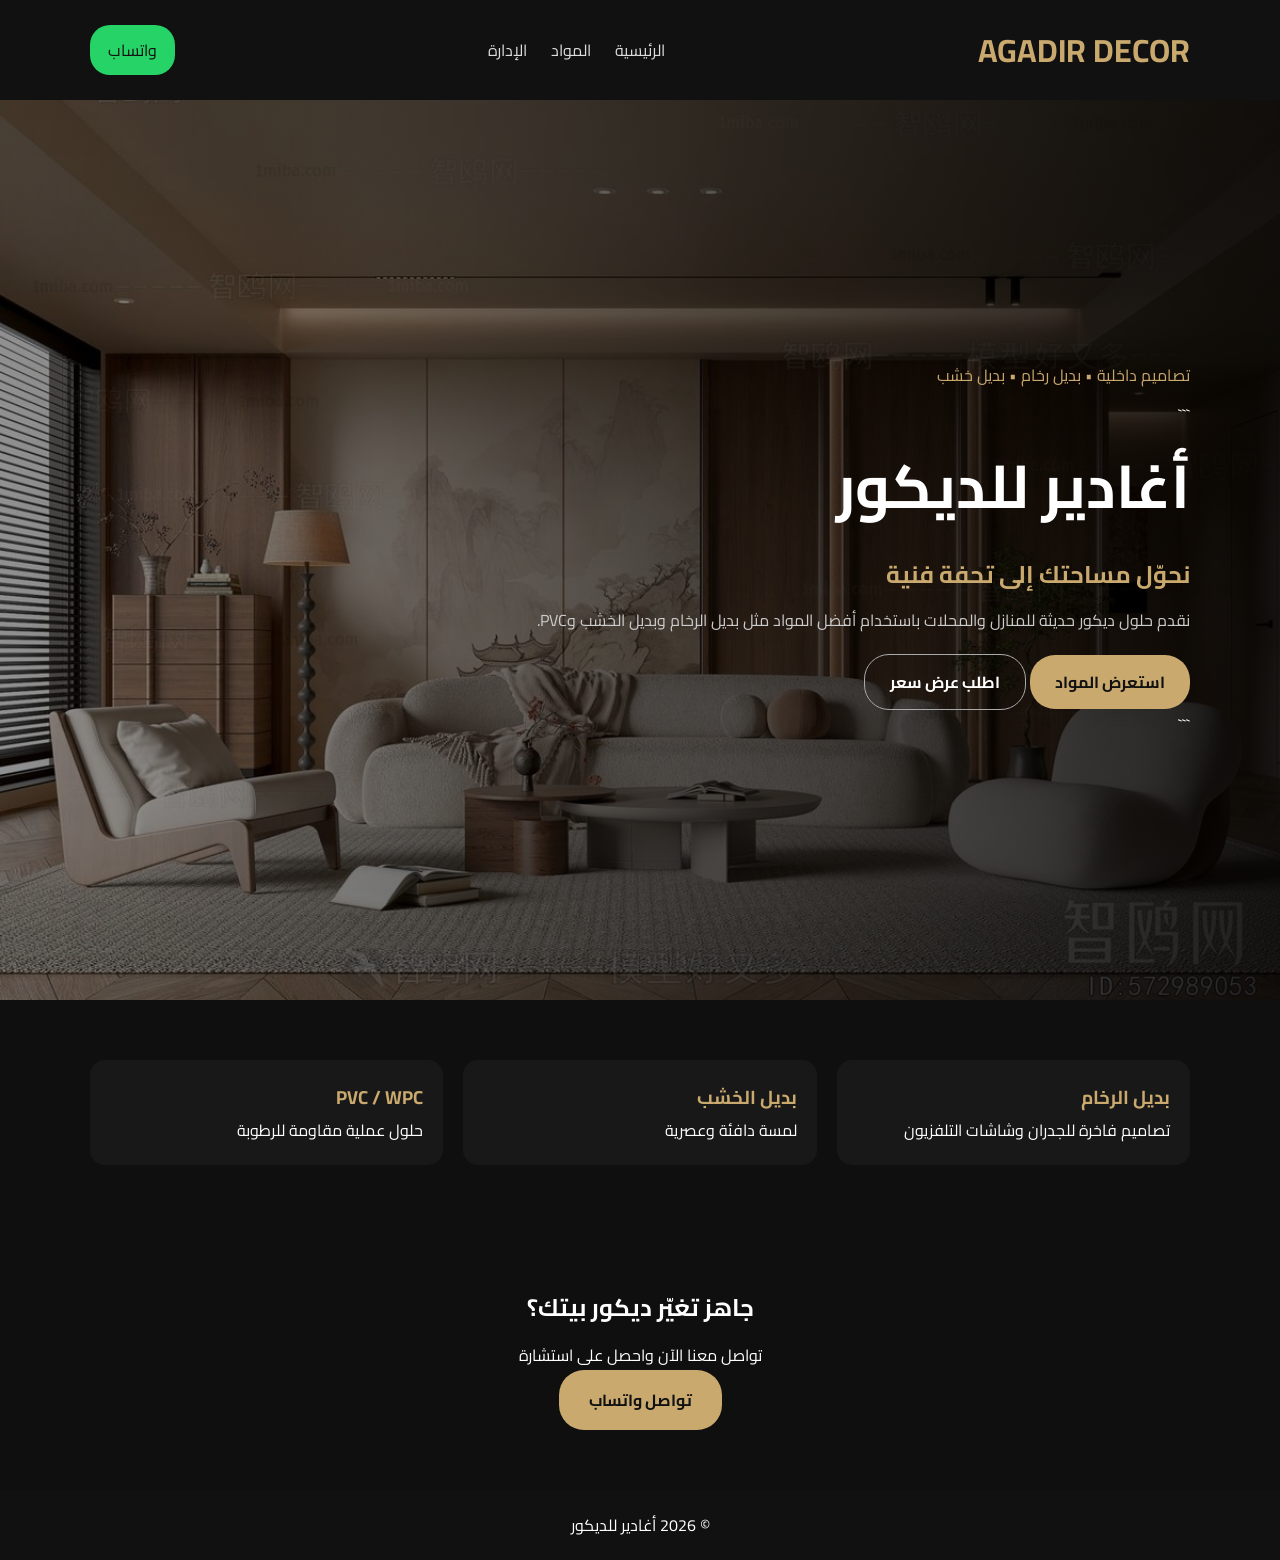
<file: index.html>
<!DOCTYPE html>

<html lang="ar" dir="rtl">
<head>
  <meta charset="UTF-8">
  <meta name="viewport" content="width=device-width, initial-scale=1.0">
  <title>أغادير للديكور</title>

  <link href="https://fonts.googleapis.com/css2?family=Cairo:wght@400;700&display=swap" rel="stylesheet">
  <link rel="stylesheet" href="style.css">
</head>

<body>

<header class="header">
  <h1>AGADIR DECOR</h1>

  <nav>
    <a href="index.html">الرئيسية</a>
    <a href="categories.html">المواد</a>
    <a href="admin.html">الإدارة</a>
  </nav>

  <a class="whatsapp" href="https://wa.me/9647700000000" target="_blank">
    واتساب
  </a>
</header>

<section class="hero">
  <div class="hero-overlay"></div>

  <div class="hero-content">
    <p class="hero-tag">تصاميم داخلية • بديل رخام • بديل خشب</p>

```
<h1>أغادير للديكور</h1>

<h2>نحوّل مساحتك إلى تحفة فنية</h2>

<p class="hero-desc">
  نقدم حلول ديكور حديثة للمنازل والمحلات باستخدام أفضل المواد مثل بديل الرخام وبديل الخشب وPVC.
</p>

<div class="hero-buttons">
  <a href="categories.html" class="btn primary">استعرض المواد</a>
  <a href="https://wa.me/9647700000000" class="btn secondary">اطلب عرض سعر</a>
</div>
```

  </div>
</section>

<section class="features">
  <div class="box">
    <h3>بديل الرخام</h3>
    <p>تصاميم فاخرة للجدران وشاشات التلفزيون</p>
  </div>

  <div class="box">
    <h3>بديل الخشب</h3>
    <p>لمسة دافئة وعصرية</p>
  </div>

  <div class="box">
    <h3>PVC / WPC</h3>
    <p>حلول عملية مقاومة للرطوبة</p>
  </div>
</section>

<section class="cta">
  <h2>جاهز تغيّر ديكور بيتك؟</h2>
  <p>تواصل معنا الآن واحصل على استشارة</p>
  <a href="https://wa.me/9647700000000" class="btn primary big">تواصل واتساب</a>
</section>

<footer>
  <p>© 2026 أغادير للديكور</p>
</footer>

</body>
</html>
</file>
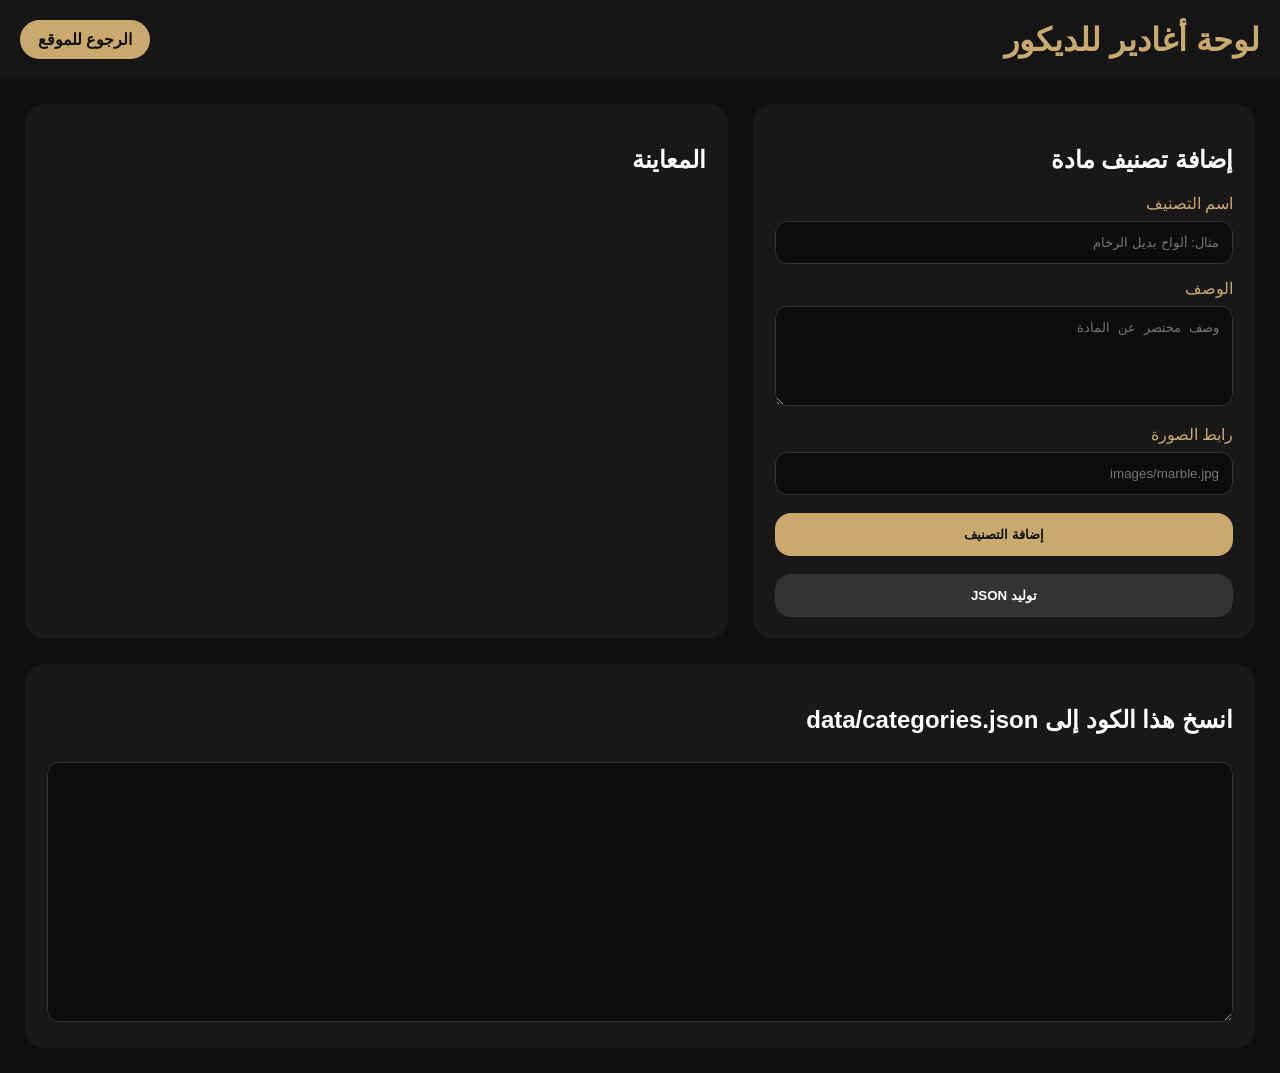
<file: admin.html>
<!DOCTYPE html>
<html lang="ar" dir="rtl">
<head>
  <meta charset="UTF-8">
  <meta name="viewport" content="width=device-width, initial-scale=1.0">
  <title>لوحة أغادير | إدارة التصنيفات</title>
  <link rel="stylesheet" href="admin.css">
</head>
<body>

<header>
  <h1>لوحة أغادير للديكور</h1>
  <a href="index.html">الرجوع للموقع</a>
</header>

<main class="admin-layout">

  <section class="form-box">
    <h2>إضافة تصنيف مادة</h2>

    <label>اسم التصنيف</label>
    <input id="catName" type="text" placeholder="مثال: ألواح بديل الرخام">

    <label>الوصف</label>
    <textarea id="catDesc" placeholder="وصف مختصر عن المادة"></textarea>

    <label>رابط الصورة</label>
    <input id="catImage" type="text" placeholder="images/marble.jpg">

    <button onclick="addCategory()">إضافة التصنيف</button>
    <button class="secondary" onclick="generateJson()">توليد JSON</button>
  </section>

  <section class="preview-box">
    <h2>المعاينة</h2>
    <div id="preview" class="preview-grid"></div>
  </section>

</main>

<section class="json-box">
  <h2>انسخ هذا الكود إلى data/categories.json</h2>
  <textarea id="jsonOutput" readonly></textarea>
</section>

<script src="admin.js"></script>
</body>
</html>
</file>
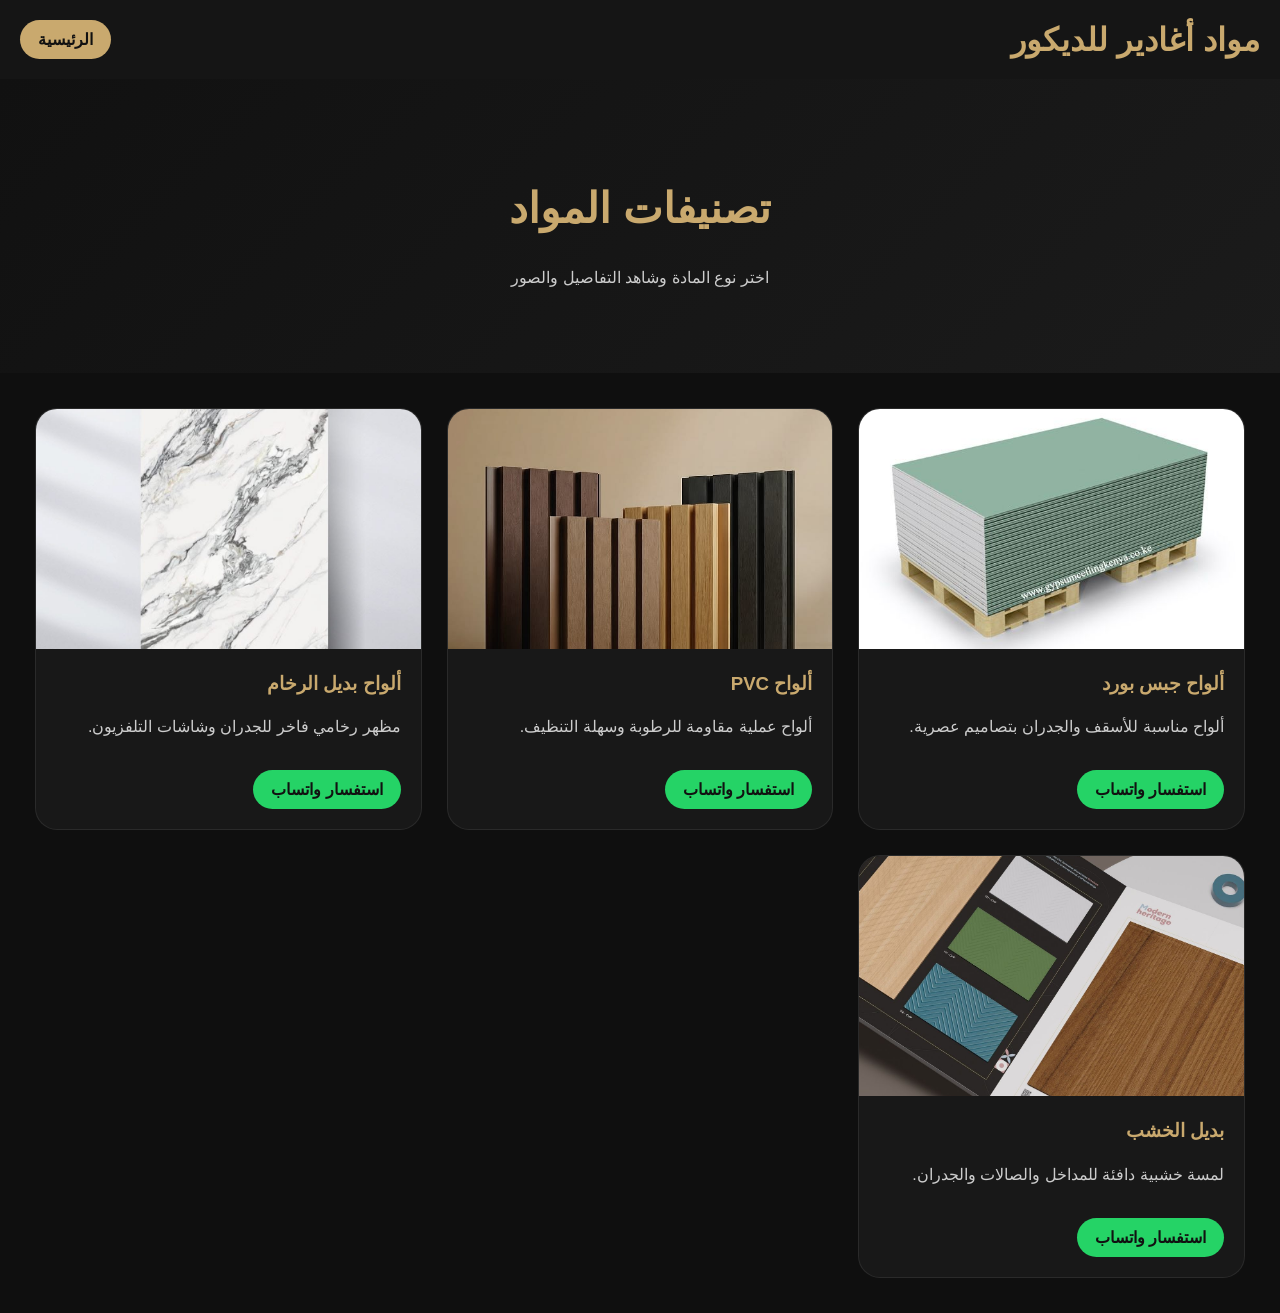
<file: categories.html>
<!DOCTYPE html>
<html lang="ar" dir="rtl">
<head>
  <meta charset="UTF-8">
  <meta name="viewport" content="width=device-width, initial-scale=1.0">
  <title>مواد الديكور | أغادير</title>
  <link rel="stylesheet" href="categories.css">
</head>
<body>

<header>
  <h1>مواد أغادير للديكور</h1>
  <a href="index.html">الرئيسية</a>
</header>

<section class="hero">
  <h2>تصنيفات المواد</h2>
  <p>اختر نوع المادة وشاهد التفاصيل والصور</p>
</section>

<main>
  <div id="categoriesGrid" class="grid"></div>
</main>

<script>
fetch("data/categories.json")
  .then(res => res.json())
  .then(categories => {
    const grid = document.getElementById("categoriesGrid");

    categories.forEach(cat => {
      grid.innerHTML += `
        <div class="card">
          <img src="${cat.image}" alt="${cat.name}">
          <div class="content">
            <h3>${cat.name}</h3>
            <p>${cat.description}</p>
            <a href="https://wa.me/9647700000000?text=مرحبا، أريد معلومات عن ${encodeURIComponent(cat.name)}" target="_blank">
              استفسار واتساب
            </a>
          </div>
        </div>
      `;
    });
  })
  .catch(() => {
    document.getElementById("categoriesGrid").innerHTML =
      "<p>لم يتم تحميل التصنيفات.</p>";
  });
</script>

</body>
</html>
</file>
<file: style.css>
* {
  margin: 0;
  padding: 0;
  box-sizing: border-box;
  }

body {
font-family: "Cairo", sans-serif;
background: #0f0f0f;
color: #fff;
}

/* HEADER */
.header {
display: flex;
justify-content: space-between;
align-items: center;
padding: 20px 7%;
background: #111;
}

.header h1 {
color: #c9a96e;
}

nav a {
margin: 0 10px;
color: #ddd;
text-decoration: none;
}

nav a:hover {
color: #c9a96e;
}

.whatsapp {
background: #25d366;
padding: 10px 18px;
border-radius: 20px;
color: #111;
text-decoration: none;
}

/* HERO */
.hero {
position: relative;
min-height: 100vh;
display: flex;
align-items: center;
padding: 0 7%;
background: url("images/hero.jpg") center/cover no-repeat;
}

.hero-overlay {
position: absolute;
inset: 0;
background: linear-gradient(to left, rgba(0,0,0,0.85), rgba(0,0,0,0.4));
}

.hero-content {
position: relative;
max-width: 700px;
}

.hero-tag {
color: #c9a96e;
margin-bottom: 10px;
}

.hero h1 {
font-size: 60px;
}

.hero h2 {
color: #c9a96e;
margin: 10px 0;
}

.hero-desc {
color: #ccc;
line-height: 1.7;
}

.hero-buttons {
margin-top: 20px;
}

.btn {
display: inline-block;
padding: 12px 25px;
border-radius: 25px;
text-decoration: none;
font-weight: bold;
}

.primary {
background: #c9a96e;
color: #111;
}

.secondary {
border: 1px solid #aaa;
color: #fff;
}

.big {
padding: 15px 30px;
}

/* FEATURES */
.features {
display: grid;
grid-template-columns: repeat(3, 1fr);
padding: 60px 7%;
gap: 20px;
}

.box {
background: #181818;
padding: 20px;
border-radius: 15px;
}

.box h3 {
color: #c9a96e;
}

/* CTA */
.cta {
text-align: center;
padding: 60px 20px;
}

.cta h2 {
margin-bottom: 10px;
}

/* FOOTER */
footer {
text-align: center;
padding: 20px;
background: #111;
}

/* MOBILE */
@media (max-width: 768px) {
.features {
grid-template-columns: 1fr;
}

.hero h1 {
font-size: 40px;
}
}
</file>
<file: admin.css>
body {
  margin: 0;
  font-family: Arial, sans-serif;
  background: #0f0f0f;
  color: white;
}

header {
  padding: 20px;
  background: #151515;
  display: flex;
  justify-content: space-between;
  align-items: center;
}

header h1 {
  color: #c9a96e;
  margin: 0;
}

header a {
  color: #111;
  background: #c9a96e;
  padding: 10px 18px;
  border-radius: 20px;
  text-decoration: none;
  font-weight: bold;
}

.admin-layout {
  display: grid;
  grid-template-columns: 1fr 1.4fr;
  gap: 25px;
  padding: 25px;
}

.form-box,
.preview-box,
.json-box {
  background: #181818;
  padding: 22px;
  border-radius: 20px;
}

label {
  display: block;
  margin-top: 15px;
  color: #c9a96e;
}

input,
textarea {
  width: 100%;
  margin-top: 8px;
  padding: 13px;
  border: 1px solid #333;
  border-radius: 12px;
  background: #0c0c0c;
  color: white;
  box-sizing: border-box;
}

textarea {
  min-height: 100px;
}

button {
  width: 100%;
  margin-top: 18px;
  padding: 14px;
  border: none;
  border-radius: 16px;
  background: #c9a96e;
  color: #111;
  font-weight: bold;
  cursor: pointer;
}

button.secondary {
  background: #333;
  color: white;
}

.preview-grid {
  display: grid;
  grid-template-columns: repeat(2, 1fr);
  gap: 20px;
}

.cat-card {
  background: #111;
  border-radius: 18px;
  overflow: hidden;
}

.cat-card img {
  width: 100%;
  height: 180px;
  object-fit: cover;
}

.cat-card div {
  padding: 15px;
}

.cat-card h3 {
  color: #c9a96e;
  margin: 0 0 8px;
}

.cat-card p {
  color: #ccc;
}

.json-box {
  margin: 0 25px 25px;
}

#jsonOutput {
  min-height: 260px;
  direction: ltr;
  text-align: left;
}

@media (max-width: 800px) {
  .admin-layout {
    grid-template-columns: 1fr;
  }

  .preview-grid {
    grid-template-columns: 1fr;
  }
}
</file>
<file: categories.css>
body {
  margin: 0;
  font-family: Arial, sans-serif;
  background: #0f0f0f;
  color: white;
}

header {
  padding: 20px;
  background: #151515;
  display: flex;
  justify-content: space-between;
  align-items: center;
}

header h1 {
  color: #c9a96e;
  margin: 0;
}

header a {
  background: #c9a96e;
  color: #111;
  padding: 10px 18px;
  border-radius: 20px;
  text-decoration: none;
  font-weight: bold;
}

.hero {
  padding: 70px 20px;
  text-align: center;
  background: linear-gradient(135deg, #111, #1b1b1b);
}

.hero h2 {
  font-size: 42px;
  color: #c9a96e;
}

.hero p {
  color: #ccc;
}

main {
  padding: 35px;
}

.grid {
  display: grid;
  grid-template-columns: repeat(3, 1fr);
  gap: 25px;
}

.card {
  background: #181818;
  border-radius: 22px;
  overflow: hidden;
  border: 1px solid rgba(255,255,255,0.08);
}

.card img {
  width: 100%;
  height: 240px;
  object-fit: cover;
}

.content {
  padding: 20px;
}

.content h3 {
  color: #c9a96e;
  margin-top: 0;
}

.content p {
  color: #ccc;
  line-height: 1.8;
}

.content a {
  display: inline-block;
  margin-top: 12px;
  background: #25d366;
  color: #111;
  padding: 10px 18px;
  border-radius: 20px;
  text-decoration: none;
  font-weight: bold;
}

@media (max-width: 900px) {
  .grid {
    grid-template-columns: repeat(2, 1fr);
  }
}

@media (max-width: 600px) {
  .grid {
    grid-template-columns: 1fr;
  }

  main {
    padding: 18px;
  }
}
</file>
